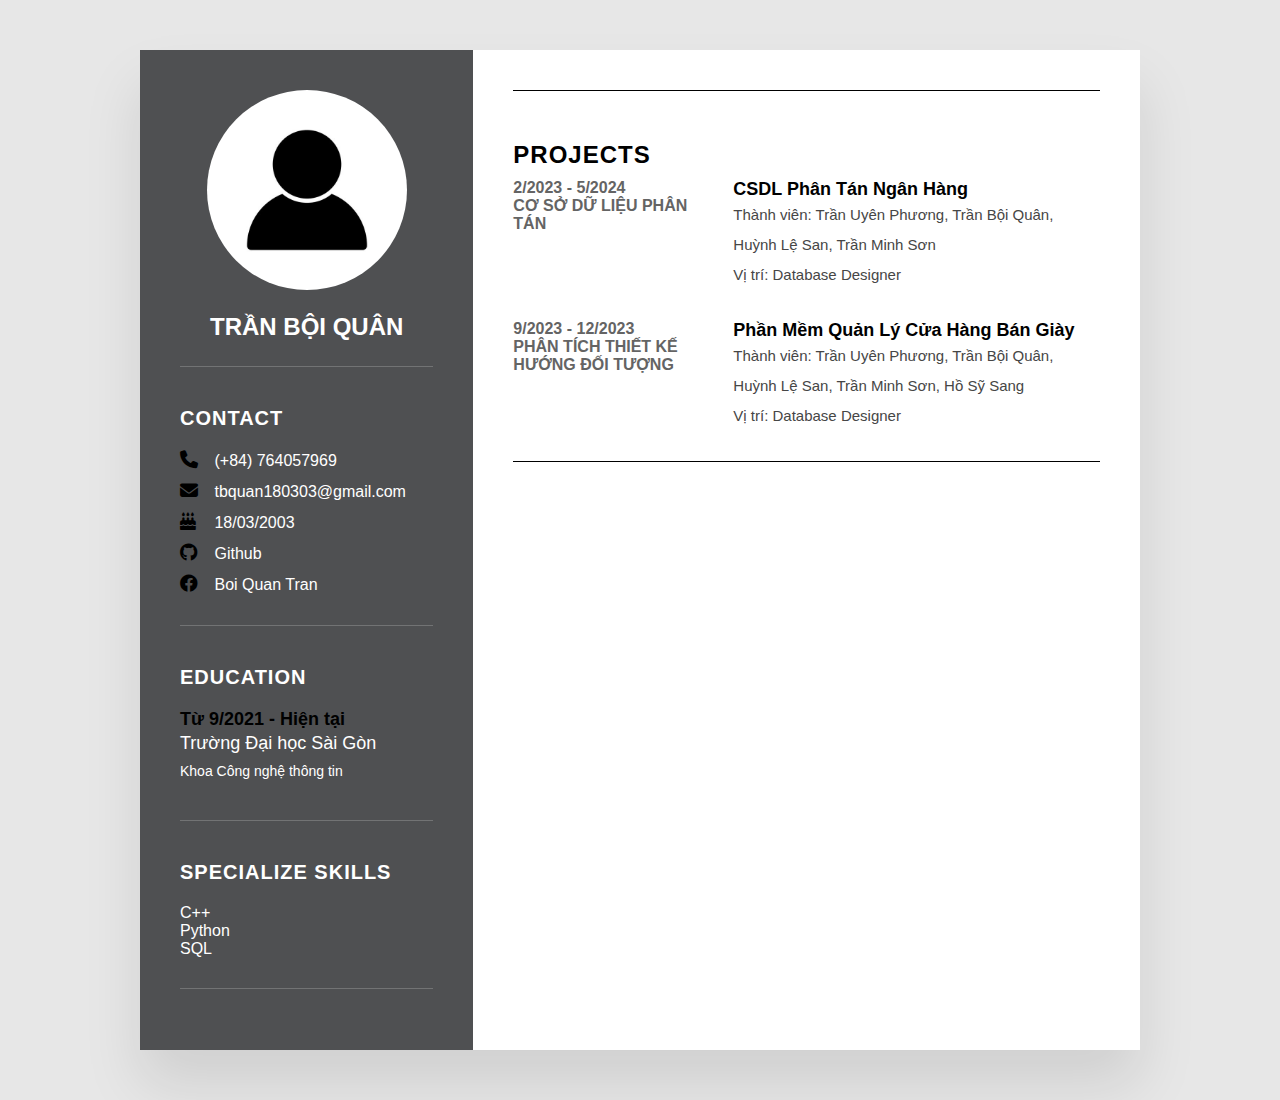
<file: index.html>
<!DOCTYPE html>
<html lang="en">
<head>
    <meta charset="UTF-8">
    <meta name="viewport" content="width=device-width, initial-scale=1.0">
    <link rel="stylesheet" href="cv.css">
    <link rel="stylesheet" href="fontawesome-free-6.2.0-web/css/all.min.css">
    <title>Document</title>
</head>
<body>
    <div class="container">
        
        <div class="left_side">
            <div class="profile">
                <div class="avatar">
                    <img src="profile.jpg">
                </div>
                <h2>Trần Bội Quân<span></span></h2>
            </div>

            <div class="contact">
                <h3 class="title">CONTACT</h3>
                <ul>
                    <li>
                        <span class="icon"><i class="fa-solid fa-phone"></i></span>
                        <span class="text">(+84) 764057969</span>
                    </li>
                    <li>
                        <span class="icon"><i class="fa-solid fa-envelope"></i></span>
                        <span class="text">tbquan180303@gmail.com</span>
                    </li>
                    <li>
                        <span class="icon"><i class="fa-solid fa-cake-candles"></i></span>
                        <span class="text">18/03/2003</span>
                    </li>
                    <li>
                        <span class="icon"><i class="fa-brands fa-github"></i></span>
                        <span class="text">
                            <a href="https://github.com/BoiQuanTran">Github</a>
                        </span>
                    </li>
                    <li>
                        <span class="icon"><i class="fa-brands fa-facebook"></i></span>
                        <span class="text">
                            <a href="https://www.facebook.com/profile.php?id=100007104791397&mibextid=LQQJ4d">Boi Quan Tran</a>
                        </span>
                    </li>
                </ul>
            </div>
            <div class="contact edu">
                <h3 class="title">EDUCATION</h3>
                <ul>
                    <li>
                        <h5>Từ 9/2021 - Hiện tại</h5>
                        <h4>Trường Đại học Sài Gòn</h4>
                        <h4>Khoa Công nghệ thông tin</h4>
                    </li>
                </ul>
            </div>
            <div class="contact skill">
                <h3 class="title">Specialize skills</h3>
                <ul>
                    <li>
                        <span>C++
                            <br>Python
                            <br>SQL
                        </span>
                    </li>
                </ul>
            </div>
        </div>


        
        <div class="right_side">
            <div class="about">
                <!-- <h2 class="title2">Giới thiệu</h2>
                <p>Sinh vien nam 4 ...</p> -->
            </div>
            <div class="about">
                <h2 class="title2">Projects</h2>
                <div class="box">
                    <div class="year">
                        <h5><b>2/2023 - 5/2024</b></h5>
                        <h5>Cơ sở dữ liệu phân tán</h5>
                    </div>
                    <div class="text">
                        <h4>CSDL Phân tán ngân hàng</h4>
                        <p>Thành viên: Trần Uyên Phương, Trần Bội Quân, Huỳnh Lệ San, Trần Minh Sơn
                            <br>Vị trí: Database Designer
                        </p>
                    </div>
                </div>
                <div class="box">
                    <div class="year">
                        <h5><b>9/2023 - 12/2023</b></h5>
                        <h5>Phân tích thiết kế hướng đối tượng</h5>
                    </div>
                    <div class="text">
                        <h4>Phần mềm quản lý cửa hàng bán giày</h4>
                        <p>Thành viên: Trần Uyên Phương, Trần Bội Quân, Huỳnh Lệ San, Trần Minh Sơn, Hồ Sỹ Sang
                            <br>Vị trí: Database Designer
                        </p>
                    </div>
                </div>
            </div>
            
        </div>
    </div>
</body>
</html>
</file>
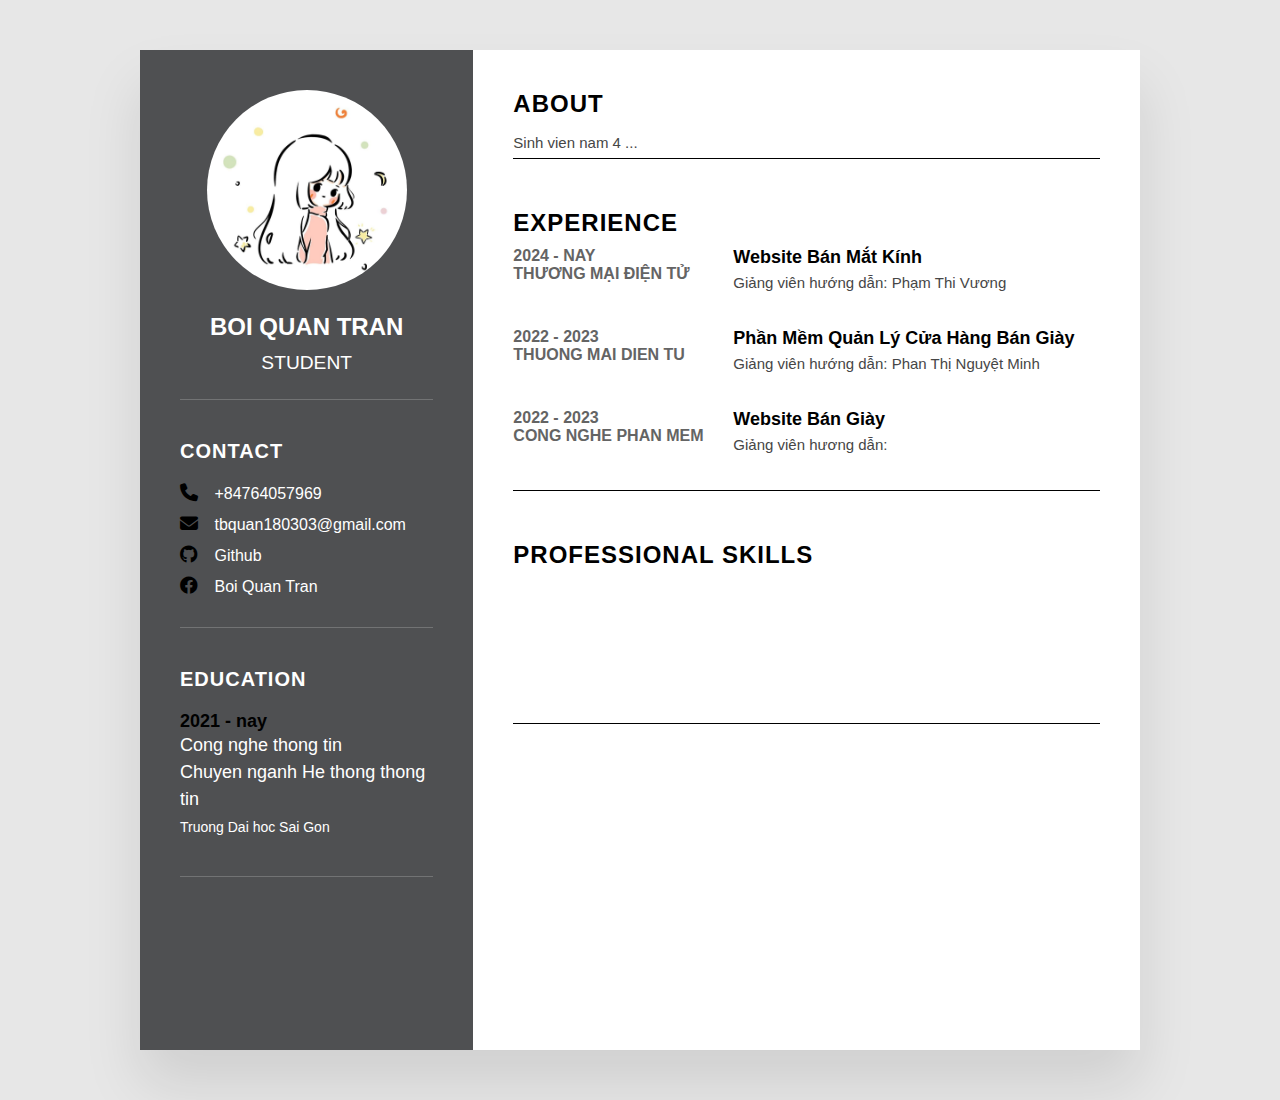
<file: cv.html>
<!DOCTYPE html>
<html lang="en">
<head>
    <meta charset="UTF-8">
    <meta name="viewport" content="width=device-width, initial-scale=1.0">
    <link rel="stylesheet" href="cv.css">
    <link rel="stylesheet" href="fontawesome-free-6.2.0-web/css/all.min.css">
    <title>Document</title>
</head>
<body>
    <div class="container">
        
        <div class="left_side">
            <div class="profile">
                <div class="avatar">
                    <img src="48.jpg">
                </div>
                <h2>Boi Quan Tran <span>Student</span></h2>
            </div>

            <div class="contact">
                <h3 class="title">Contact</h3>
                <ul>
                    <li>
                        <span class="icon"><i class="fa-solid fa-phone"></i></span>
                        <span class="text">+84764057969</span>
                    </li>
                    <li>
                        <span class="icon"><i class="fa-solid fa-envelope"></i></span>
                        <span class="text">tbquan180303@gmail.com</span>
                    </li>
                    <li>
                        <span class="icon"><i class="fa-brands fa-github"></i></span>
                        <span class="text">
                            <a href="https://github.com/BoiQuanTran">Github</a>
                        </span>
                    </li>
                    <li>
                        <span class="icon"><i class="fa-brands fa-facebook"></i></span>
                        <span class="text">
                            <a href="https://www.facebook.com/profile.php?id=100007104791397&mibextid=LQQJ4d">Boi Quan Tran</a>
                        </span>
                    </li>
                </ul>
            </div>
            <div class="contact edu">
                <h3 class="title">Education</h3>
                <ul>
                    <li>
                        <h5>2021 - nay</h5>
                        <h4>Cong nghe thong tin <br>Chuyen nganh He thong thong tin</h4>
                        <h4>Truong Dai hoc Sai Gon</h4>
                    </li>
                </ul>
            </div>
        </div>


        
        <div class="right_side">
            <div class="about">
                <h2 class="title2">About</h2>
                <p>Sinh vien nam 4 ...</p>
            </div>
            <div class="about">
                <h2 class="title2">Experience</h2>
                <div class="box">
                    <div class="year">
                        <h5>2024 - nay</h5>
                        <h5>Thương mại điện tử</h5>
                    </div>
                    <div class="text">
                        <h4>Website bán mắt kính</h4>
                        <p>Giảng viên hướng dẫn: Phạm Thi Vương</p>
                    </div>
                </div>
                <div class="box">
                    <div class="year">
                        <h5>2022 - 2023</h5>
                        <h5>Thuong mai dien tu</h5>
                    </div>
                    <div class="text">
                        <h4>Phần mềm quản lý cửa hàng bán giày</h4>
                        <p>Giảng viên hướng dẫn: Phan Thị Nguyệt Minh</p>
                    </div>
                </div>
                <div class="box">
                    <div class="year">
                        <h5>2022 - 2023</h5>
                        <h5>Cong nghe phan mem</h5>
                    </div>
                    <div class="text">
                        <h4>Website bán giày</h4>
                        <p>Giảng viên hương dẫn: </p>
                    </div>
                </div>
            </div>
            <div class="about skill">
                <h2 class="title2">Professional Skills</h2>
                <div class="box">
                    <h4>C++</h4>
                </div>
                <div class="box">
                    <h4>HTML/CSS</h4>
                </div>
                <div class="box">
                    <h4>SQL</h4>
                </div>
            </div>
        </div>
    </div>
    
</body>
</html>
</file>
<file: cv.css>
*{
    margin: 0;
    padding: 0;
    box-sizing: border-box;
    font-family: 'Segoe UI', Tahoma, Geneva, Verdana, sans-serif;
}
body{
    background-color: #e7e7e7;
    display: flex;
    justify-content: center;
    align-items: center;
    min-height: 100vh;
}

.container{
    margin: 50px;
    position: relative;
    width: 100%;
    min-height: 1000px;
    max-width: 1000px;
    background-color: #fff;
    display: grid;
    grid-template-columns: 1fr 2fr;
    box-shadow: 0 35px 55px rgba(0,0,0,0.1);
}
.container .left_side{
    position: relative;
    background: #4f5052;
    padding: 40px;
}
.profile{
    position: relative;
    display: flex;
    flex-direction: column;
    align-items: center;
    padding-bottom: 20px;
    border-bottom: 1px solid rgba(255,255,255,0.2);
}
.profile .avatar{
    position: relative;
    width: 200px;
    height: 200px; 
    border-radius: 50%;
    object-fit: cover;
}
.profile .avatar img{
    position: absolute;
    top: 0;
    left: 0;
    width: 100%;
    height: 100%;
    object-fit: cover;
    border-radius: 50%;
}
.profile h2{
    color: #fff;
    font-size: 1.5em;
    margin-top: 20px;
    text-transform: uppercase;
    text-align: center;
    font-weight: 600;
    line-height: 1.4em;
}
.profile h2 span{
    font-size: 0.8em;
    font-weight: 300;
}
.contact{
    padding-top: 40px;
    padding-bottom: 20px;
    border-bottom: 1px solid rgba(255,255,255,0.2);
}
.title{
    color: #fff;
    text-transform: uppercase;
    font-weight: 600;
    letter-spacing: 1px;
    margin-bottom: 20px;
    font-size: 20px;
}
.contact ul{
    position: relative;
}
.contact ul li{
    position: relative;
    list-style: none;
    margin: 10px 0;
    cursor: pointer;
}
.contact ul li .icon{
    display: inline-block;
    width: 30px;
    font-size: 18px;
    color: #000000;
}
.contact ul li span{
    color: #fff;
    font-weight: 300;
}
.contact ul li span a{
    text-decoration: none;
    color: #fff;
}

.contact.edu li{
    margin-bottom: 15px;
}
.contact.edu h5{
    color: #000000;
    font-weight: bold;
    font-size: 18px;
    
}
.contact.edu h4:nth-child(2){
    color: #fff;
    font-weight: 500;
    font-size: 18px;
    line-height: 1.5;
}
.contact.edu h4{
    color: #fff;
    font-weight: 200;
    font-size: 14px;
    line-height: 2;
}



.container .right_side{
    position: relative;
    background: #fff;
    padding: 40px;
}
.about{
    margin-bottom: 50px;
    border-bottom: 1px solid rgb(0, 0, 0);
}
.about:last-child{
    margin-bottom: 0;
}
.title2{
    color: #000000;
    text-transform: uppercase;
    letter-spacing: 1px;
    margin-bottom: 10px;
}
p{
    color: #464646;
    font-size: 15px;
    line-height: 2;
}
.about .box{
    display: flex;
    flex-direction: row;
    margin-bottom: 30px;

}
.about .box .year{
    min-width: 200px;
    margin-right: 20px;
}
.about .box .year h5{
    text-transform: uppercase;
    color: #646464;
    font-weight: 600;
    font-size: 16px;
}
.about .box .text h4{
    text-transform: capitalize;
    color: #000000;
    font-size: 18px;
}
.skill .box{
    position: relative;
    width: 100%;
    display: grid;
    grid-template-columns: 150px 1fr;
    justify-content: center;
    align-items: center;
}
.skill .box h4{
    text-transform: uppercase;
    color: #fff;
    font-weight: 500;
}
</file>
